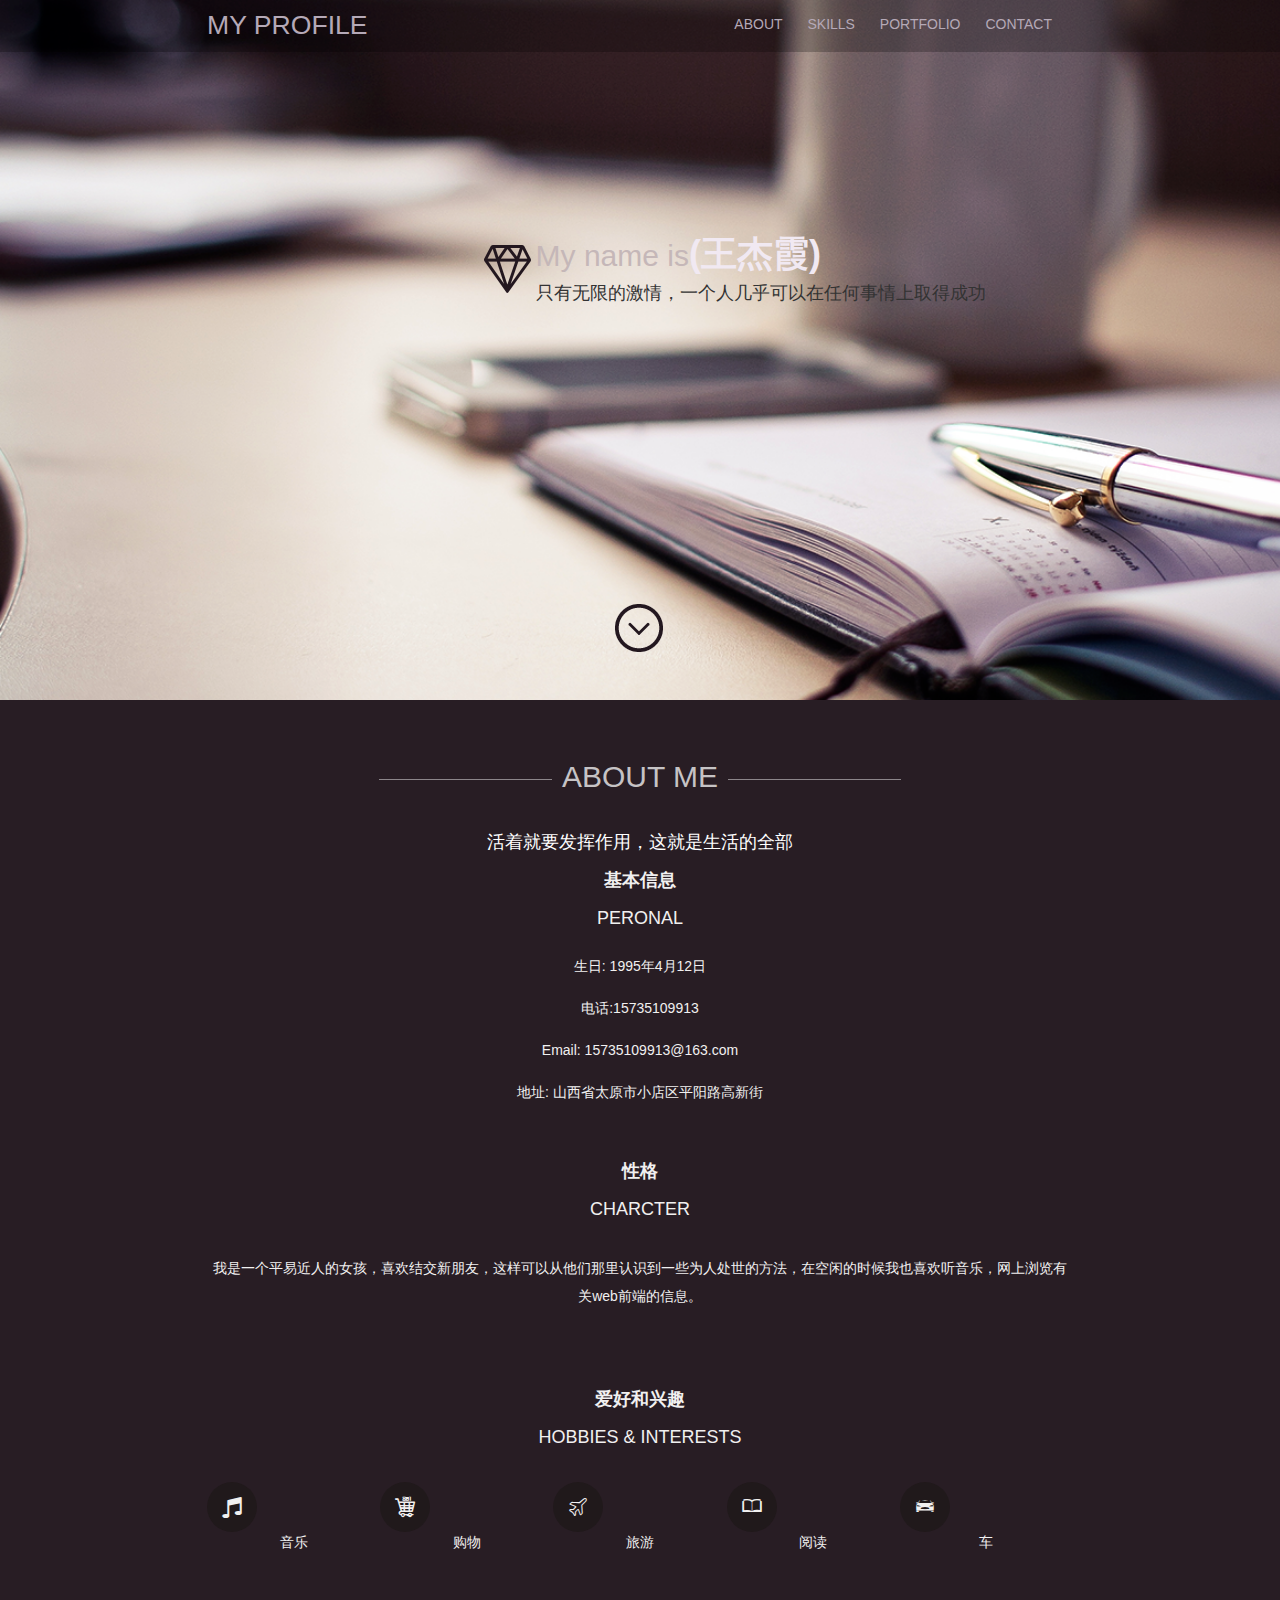
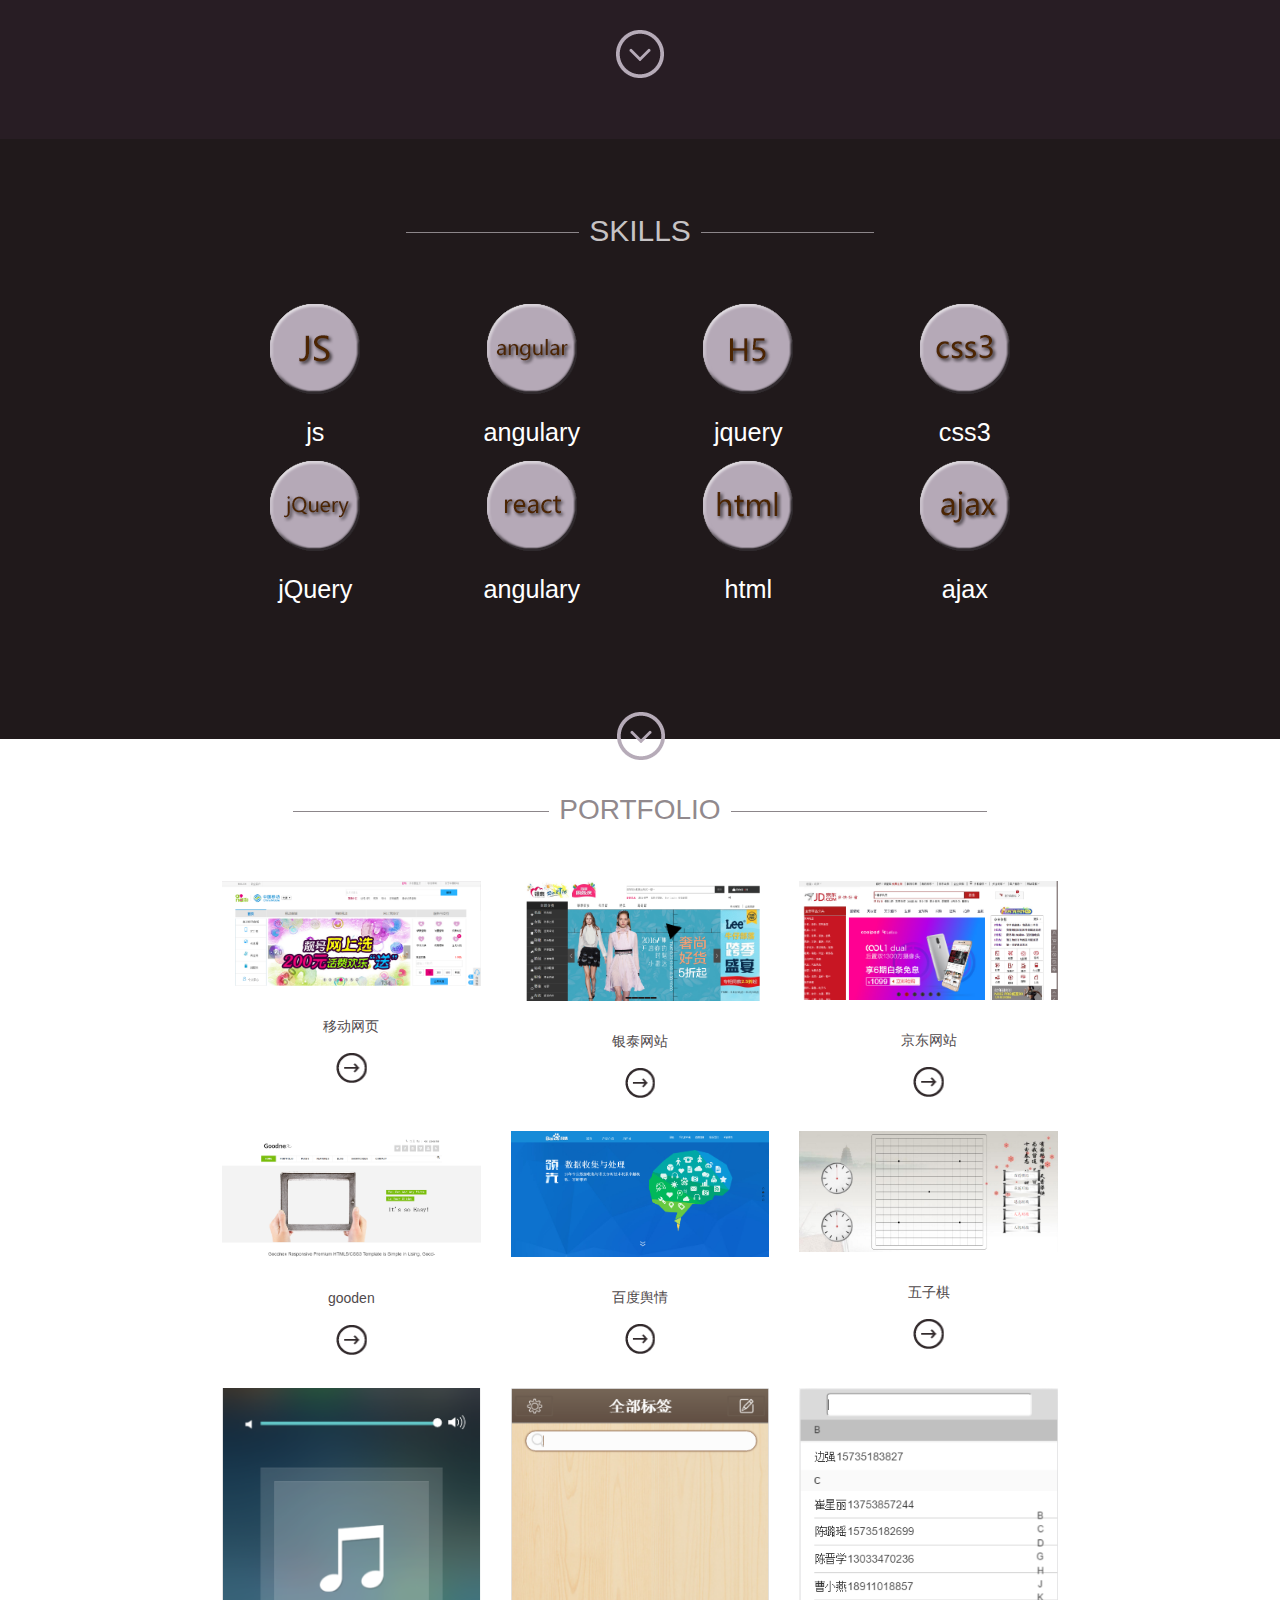
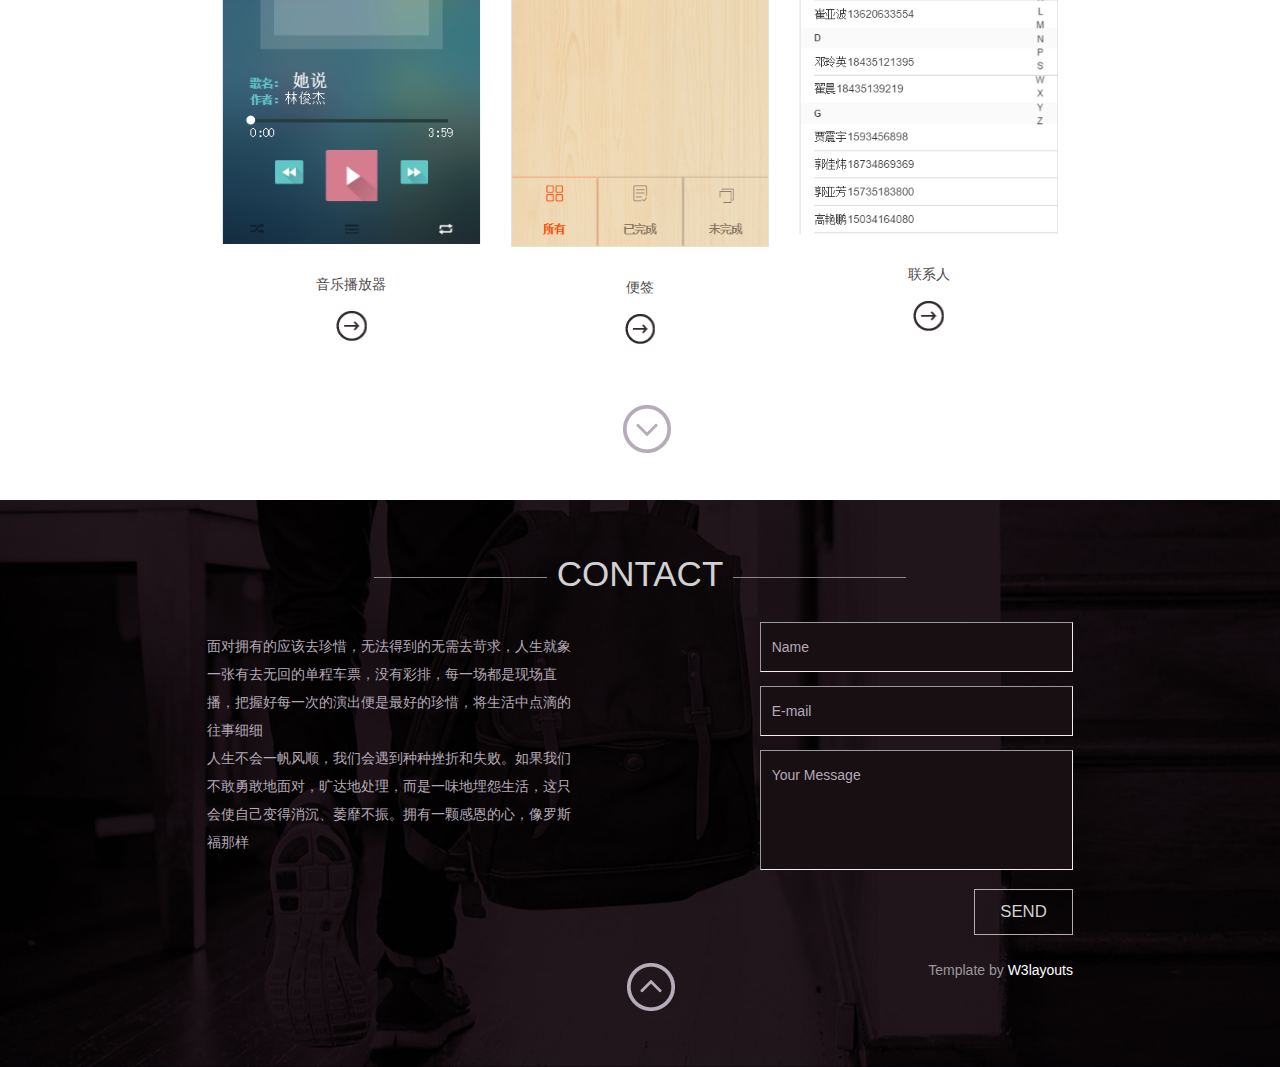
<file: index.html>
<!DOCTYPE html>
<html>
<head>
	<meta charset="utf-8">
	<title>个人简介</title>
	<link rel="Shortcut Icon" href="images/2.ico">
	<script src="./js/jquery.min.js"> </script>
	<!--<script src="./js/jquery.min1.js"> </script>-->
	<!--<script src="./js/jquery.slider.js"> </script>-->
	<link href="./css/bootstrap.css" rel='stylesheet' type='text/css' />
	<link href="./css/style.css" rel="stylesheet" type="text/css" media="all" />
	<!--<link rel="stylesheet" href="css/css.css" />-->
	<meta name="viewport" content="width=device-width, initial-scale=1">
		<script type="text/javascript" src="./js/move-top.js"></script>
		<script type="text/javascript" src="./js/easing.js"></script>
		<script type="text/javascript">
			jQuery(document).ready(function($) {
				$(".scroll").click(function(event){		
					event.preventDefault();
					$('html,body').animate({scrollTop:$(this.hash).offset().top},1000);
				});
			});
		</script>
</head>
<body>
	
<!------headerbg--------->
 <div id="top-top" class="headerbg">
	 <!------header--------->
	   <div class="header">
		 <!------container--------->
			  <div class="container">
				   <div class="logo">
						<a href="#">MY PROFILE</a>
				   </div>
				  <div class="nav">
					 <ul>
						 <li><a class="scroll" href="#about">ABOUT</a></li>
						 <li><a class="scroll" href="#skills">SKILLS</a></li>
						 <li><a class="scroll" href="#port">PORTFOLIO</a></li>
						 <li><a class="scroll" href="#contact">CONTACT</a></li>
					 </ul>
				 </div>
					<div class="clear"></div>
			  </div>
	   </div>
	 <!------Banner--------->
	   <div class="banner">
	      <div class="container">
		     <div class="banner-info">
			      <div class="bannerlogo">
					  <img src="./images/diamond.png">
			      </div>
			      <div class="bannerhead">
				      <h2>My name is<span>(王杰霞)</span></h2>
				      <!--<h3>WEB Programmer</h3>-->
				      <h4>只有无限的激情，一个人几乎可以在任何事情上取得成功</h4>
				      <!--<p>A man can succeed at almost anything for which he has unkimited enthusuasm</p>-->
					  <a class="downarrow scroll" href="#about"><span> </span></a>
			      </div>
			 </div>
			 <div class="clear"></div>
		  </div>
	  </div>
 </div>
 <!------content--------->
 <div class="content">
	 <!------about--------->
	   <div id="about" class="about">
		 <div class="container">
			   <div class="header-section text-center">
				  <h2><span> </span>ABOUT ME<span> </span></h2>
				  </div>
				 <span>
				 	<h4>活着就要发挥作用，这就是生活的全部</h4>
				 	<!--<p>To live is to function. That is all there is living</p>-->
				 </span>
					 
			  <div class="years">	 
				<h4>
					<b>基本信息</b>
				</h4>
				 <span>
				 	<h4> PERONAL</h4>
				 </span>
				 <p>
				 	<i>生日: 1995年4月12日</i>
				 </p>
				 <p>
				 	<i>电话:15735109913</i>
				 </p>
				 <p>
				 	<i>Email: 15735109913@163.com</i>
				 </p>
				 <p>
				 	<i>地址: 山西省太原市小店区平阳路高新街</i>
				 </p>
			  </div> 
				
			  <div class="years">	 		
				 <h4><b>性格</b></h4>
				 <span><h4>CHARCTER</h4></span>
				 <p>
				 	<h5>我是一个平易近人的女孩，喜欢结交新朋友，这样可以从他们那里认识到一些为人处世的方法，在空闲的时候我也喜欢听音乐，网上浏览有关web前端的信息。</h5>
				 	<!--<i>I am an easygoing girl.I enjoy music whenever I have some down time.I enjoy making new friends,
				 		I like meeting new people and learing new take on life from them</i>-->
				 </p>
			  </div> 
					
			   <div class="years">	 	
				 <h4><b>爱好和兴趣</b></h4>
				 <span><h4>HOBBIES & INTERESTS</h4></span>
				 <div class="labs">
					 <p>
					 	<h5></h5>
					 	<div class="tubiao">
					 		<div class="font">&#xe600;</div>
					 		<span>音乐</span>
					 	</div>
					 	<div class="tubiao">
					 		<div class="font">&#xe64e;</div>
					 		<span>购物</span>
					 	</div>
					 	<div class="tubiao">
					 		<div class="font">&#xe60f;</div>
					 		<span>旅游</span>
					 	</div>
					 	<div class="tubiao">
					 		<div class="font">&#xe617;</div>
					 		<span>阅读</span>
					 	</div>
					 	<div class="tubiao">
					 		<div class="font">&#xe605;</div>
					 		<span>车</span>
					 	</div>
					 </p>
			     </div>
			  </div>
				 <a class="arrow scroll" href="#skills"><span> </span></a>
		  </div>
	  </div>
	 
	<!------skills--------->
	  <div id="skills" class="skills">
	  <div class="container">
	     <div class="skills-grids">
			  <div class="skill-section text-center">
				  <h2><span> </span>SKILLS<span> </span></h2>
			  </div>
					  <div class="services_grids">
						  <div id="canvas">
								<div class="skill-grids text-center">
										<div class="col-md-3">	
											<div class="skill-grid">
												<img src="images/js.png"/>									
												 <h3>js</h3>	
											 </div>								  
										</div>
										<div class="col-md-3">	
											<div class="skill-grid">								
												<img src="images/angular.png"/>
												 <h3>angulary</h3>	
											 </div>								  
										</div>
										<div class="col-md-3">	
											<div class="skill-grid">								
												<img src="images/H5.png"/>
												 <h3>jquery</h3>	
											 </div>								  
										</div>
										<div class="col-md-3">	
											<div class="skill-grid">									
												<img src="images/css3.png"/>
												 <h3>css3</h3>	
											 </div>								  
										</div>
										
										<!--<div class="clearfix"> </div>-->
								  </div>
								  <div class="skill-grids text-center">
										<div class="col-md-3">	
											<div class="skill-grid">
												<img src="images/jQuery.png"/>									
												 <h3>jQuery</h3>	
											 </div>								  
										</div>
										<div class="col-md-3">	
											<div class="skill-grid">								
												<img src="images/react.png"/>
												 <h3>angulary</h3>	
											 </div>								  
										</div>
										<div class="col-md-3">	
											<div class="skill-grid">								
												<img src="images/html.png"/>
												 <h3>html</h3>	
											 </div>								  
										</div>
										<div class="col-md-3">	
											<div class="skill-grid">									
												<img src="images/ajax.png"/>
												 <h3>ajax</h3>	
											 </div>								  
										</div>
										
										<div class="clearfix"> </div>
								  </div>
						   </div>
					  </div>
					<!---->
					 <script type="text/javascript" src="./js/circles.js"></script>
								 <!--<script>
									var colors = [
											['#181115', '#30222A'], ['#181115', '#30222A'], ['#181115', '#30222A'], ['#181115', '#30222A']
										];
									for (var i = 1; i <= 5; i++) {
										var child = document.getElementById('circles-' + i),
											percentage = 50 + (i * 10);
											
										Circles.create({
											id:         childs.id,
											percentage: percentage,
											radius:     80,
											width:      15,
											number:   	percentage / 10,
											text:       '%',
											colors:     colors[i - 1]
										});
									}
							
					</script>-->
			 </div>
		 </div>
		   <a class="down scroll" href="#port"><span> </span></a>
	  </div>
	  </div>
		 <!------Portfolio--------->
		 <div id="port" class="Portfolio ">
			  <div class="Portfolio-section text-center">
			      <h2><span> </span>PORTFOLIO<span> </span></h2>
			  </div>
			  <div class="container section">
				  <div class="portfolio-grids slide">
					  <div class="portfolio-grid col-md-4">
						 <a href="https://wjxjaciecyb.github.io/yidong/index.html"><img src="./images/1.png"></a>
						  <p>移动网页</p>
						  <a class="rightarrow" href="#"><span> </span></a>
					  </div>
					  <div class="portfolio-grid col-md-4">
						  <a href="https://wjxjaciecyb.github.io/yintai/index.html"><img src="./images/2.png"></a>
						  <p>银泰网站</p>
						  <a class="rightarrow" href="#"><span> </span></a>
					  </div>
					  <div class="portfolio-grid col-md-4">
						  <a href="https://wjxjaciecyb.github.io/jingdong/index.html"><img src="./images/3.png"></a>
						  <p>京东网站</p>
						  <a class="rightarrow" href="#"><span> </span></a>
					  </div>
					  <div class="clear"> </div>
				  </div>
				  <div class="portfolio-grids slide">
					  <div class="portfolio-grid col-md-4">
						 <a href="https://wjxjaciecyb.github.io/gooden/index.html"><img src="./images/5.png"></a>
						  <p>gooden</p>
						  <a class="rightarrow" href="#"><span> </span></a>
					  </div>
					  <div class="portfolio-grid col-md-4">
						  <a href="https://wjxjaciecyb.github.io/fullpage/index.html"><img src="./images/6.png"></a>
						  <p>百度舆情</p>
						  <a class="rightarrow" href="#"><span> </span></a>
					  </div>
					  <div class="portfolio-grid col-md-4">
						  <a href="https://wjxjaciecyb.github.io/five/index.html"><img src="./images/7.png"></a>
						  <p>五子棋</p>
						  <a class="rightarrow" href="#"><span> </span></a>
					  </div>
					  <div class="clear"> </div>
				  </div>
				  <div class="portfolio-grids slide">
					  <div class="portfolio-grid col-md-4">
						 <a href="https://wjxjaciecyb.github.io/tishi/index.html"><img src="./images/4.png"></a>
						  <p>音乐播放器</p>
						  <a class="rightarrow" href="#"><span> </span></a>
					  </div>
					  <div class="portfolio-grid col-md-4">
						 <a href="https://wjxjaciecyb.github.io/todo/index.html"><img src="./images/9.png"></a>
						  	<p>便签</p>
						  <a class="rightarrow" href="#"><span> </span></a>
					  </div>
					   <div class="portfolio-grid col-md-4">
						 <a href="https://telephone007.duapp.com"><img src="./images/8.png"></a>
						  <p>联系人</p>
						  <a class="rightarrow" href="#"><span> </span></a>
					  </div>
					  <div class="clear"> </div>
				  </div>
				  <a class="portdown scroll" href="#contact"><span> </span></a>
				  
			  </div>
		 </div>
  </div>
  
  <!------footer----------->
  <div  id="contact" class="footer">
      <div class="container">
	  
		   <div class="contact-section text-center">
			  <h2><span> </span>CONTACT<span> </span></h2>
		  </div>
		 <div class="row">
		 
			 <div class="col-md-6">
				  <div class="footer-left">
					   <p>面对拥有的应该去珍惜，无法得到的无需去苛求，人生就象一张有去无回的单程车票，没有彩排，每一场都是现场直播，把握好每一次的演出便是最好的珍惜，将生活中点滴的往事细细<br/>
					   	人生不会一帆风顺，我们会遇到种种挫折和失败。如果我们不敢勇敢地面对，旷达地处理，而是一味地埋怨生活，这只会使自己变得消沉、萎靡不振。拥有一颗感恩的心，像罗斯福那样
					   </p>
				  </div>
			 </div>
			  
			  <div class="col-md-6">
				  <div class="footer-right">
				 <div class="form">
				 <form>
					 <input type="text" class="text" value="Name" onfocus="this.value = '';" onblur="if (this.value == '') {this.value = 'Name';}">
					 <input type="text" class="text" value="E-mail" onfocus="this.value = '';" onblur="if (this.value == '') {this.value = 'E-mail';}">
					 <textarea rows="2" cols="70" onfocus="if(this.value == 'Your Message') this.value='';" onblur="if(this.value == '') this.value='Your Message';" >Your Message</textarea>
					 <div class="clear"> </div>
					 <input type="submit" value="SEND"> 
				 </form>
				 </div>
				  </div>
				  <div class="clear"></div>
				  <p class="copy-right">Template by <a href="#">W3layouts</a></p>
			  </div>
		 </div>
	 </div>
	 <a class="up scroll" href="#top-top"><span> </span></a>
	  
 </div>
 
 </body>
 </html>
</file>
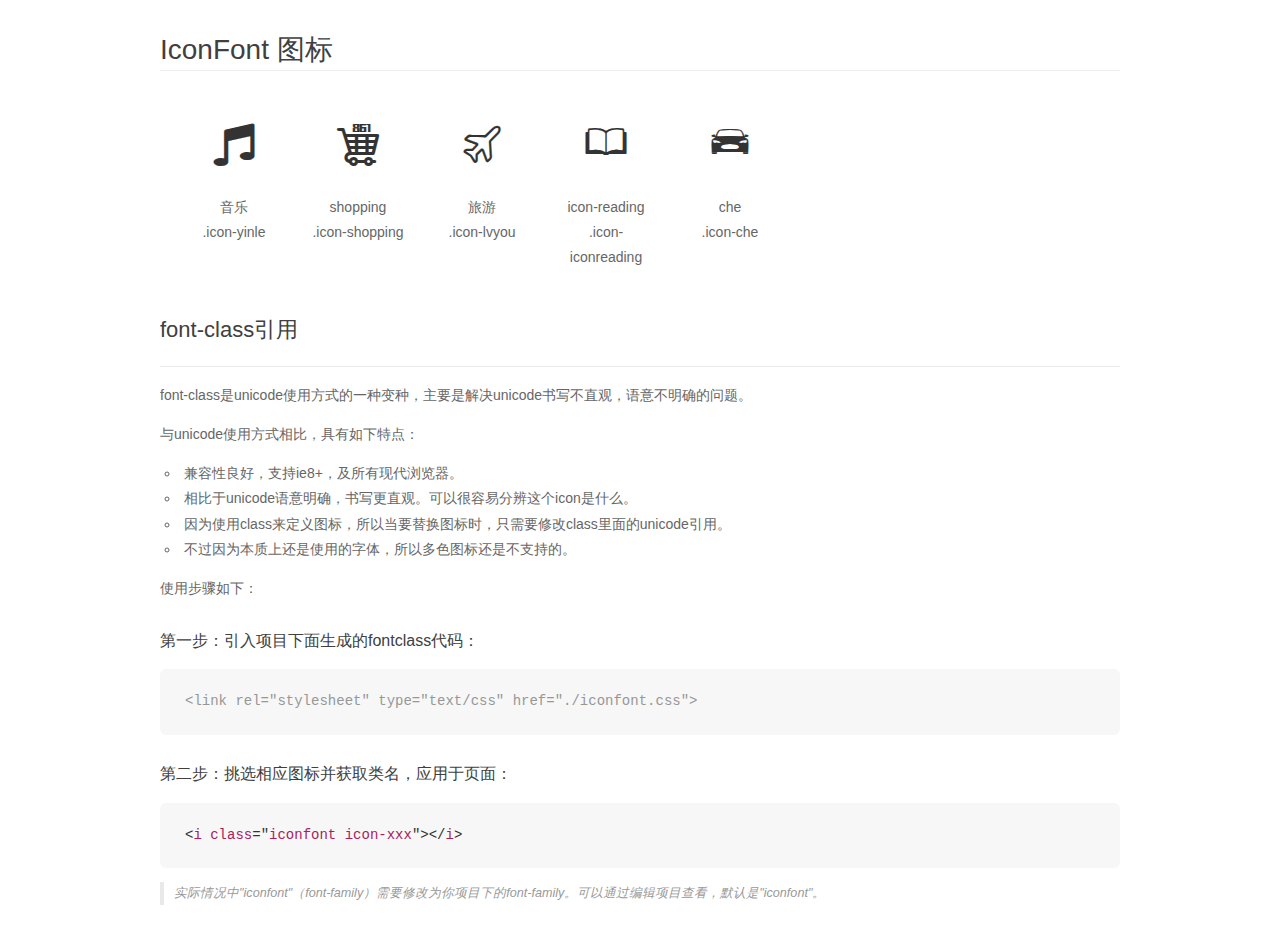
<file: css/demo_fontclass.html>
<!DOCTYPE html>
<html>
<head>
    <meta charset="utf-8"/>
    <title>IconFont</title>
    <link rel="stylesheet" href="demo.css">
    <link rel="stylesheet" href="iconfont.css">
</head>
<body>
    <div class="main markdown">
        <h1>IconFont 图标</h1>
        <ul class="icon_lists clear">
            
                <li>
                <i class="icon iconfont icon-yinle"></i>
                    <div class="name">音乐</div>
                    <div class="fontclass">.icon-yinle</div>
                </li>
            
                <li>
                <i class="icon iconfont icon-shopping"></i>
                    <div class="name">shopping</div>
                    <div class="fontclass">.icon-shopping</div>
                </li>
            
                <li>
                <i class="icon iconfont icon-lvyou"></i>
                    <div class="name">旅游</div>
                    <div class="fontclass">.icon-lvyou</div>
                </li>
            
                <li>
                <i class="icon iconfont icon-iconreading"></i>
                    <div class="name">icon-reading</div>
                    <div class="fontclass">.icon-iconreading</div>
                </li>
            
                <li>
                <i class="icon iconfont icon-che"></i>
                    <div class="name">che</div>
                    <div class="fontclass">.icon-che</div>
                </li>
            
        </ul>

        <h2 id="font-class-">font-class引用</h2>
        <hr>

        <p>font-class是unicode使用方式的一种变种，主要是解决unicode书写不直观，语意不明确的问题。</p>
        <p>与unicode使用方式相比，具有如下特点：</p>
        <ul>
        <li>兼容性良好，支持ie8+，及所有现代浏览器。</li>
        <li>相比于unicode语意明确，书写更直观。可以很容易分辨这个icon是什么。</li>
        <li>因为使用class来定义图标，所以当要替换图标时，只需要修改class里面的unicode引用。</li>
        <li>不过因为本质上还是使用的字体，所以多色图标还是不支持的。</li>
        </ul>
        <p>使用步骤如下：</p>
        <h3 id="-fontclass-">第一步：引入项目下面生成的fontclass代码：</h3>


        <pre><code class="lang-js hljs javascript"><span class="hljs-comment">&lt;link rel="stylesheet" type="text/css" href="./iconfont.css"&gt;</span></code></pre>
        <h3 id="-">第二步：挑选相应图标并获取类名，应用于页面：</h3>
        <pre><code class="lang-css hljs">&lt;<span class="hljs-selector-tag">i</span> <span class="hljs-selector-tag">class</span>="<span class="hljs-selector-tag">iconfont</span> <span class="hljs-selector-tag">icon-xxx</span>"&gt;&lt;/<span class="hljs-selector-tag">i</span>&gt;</code></pre>
        <blockquote>
        <p>实际情况中"iconfont"（font-family）需要修改为你项目下的font-family。可以通过编辑项目查看，默认是"iconfont"。</p>
        </blockquote>
    </div>
</body>
</html>
</file>
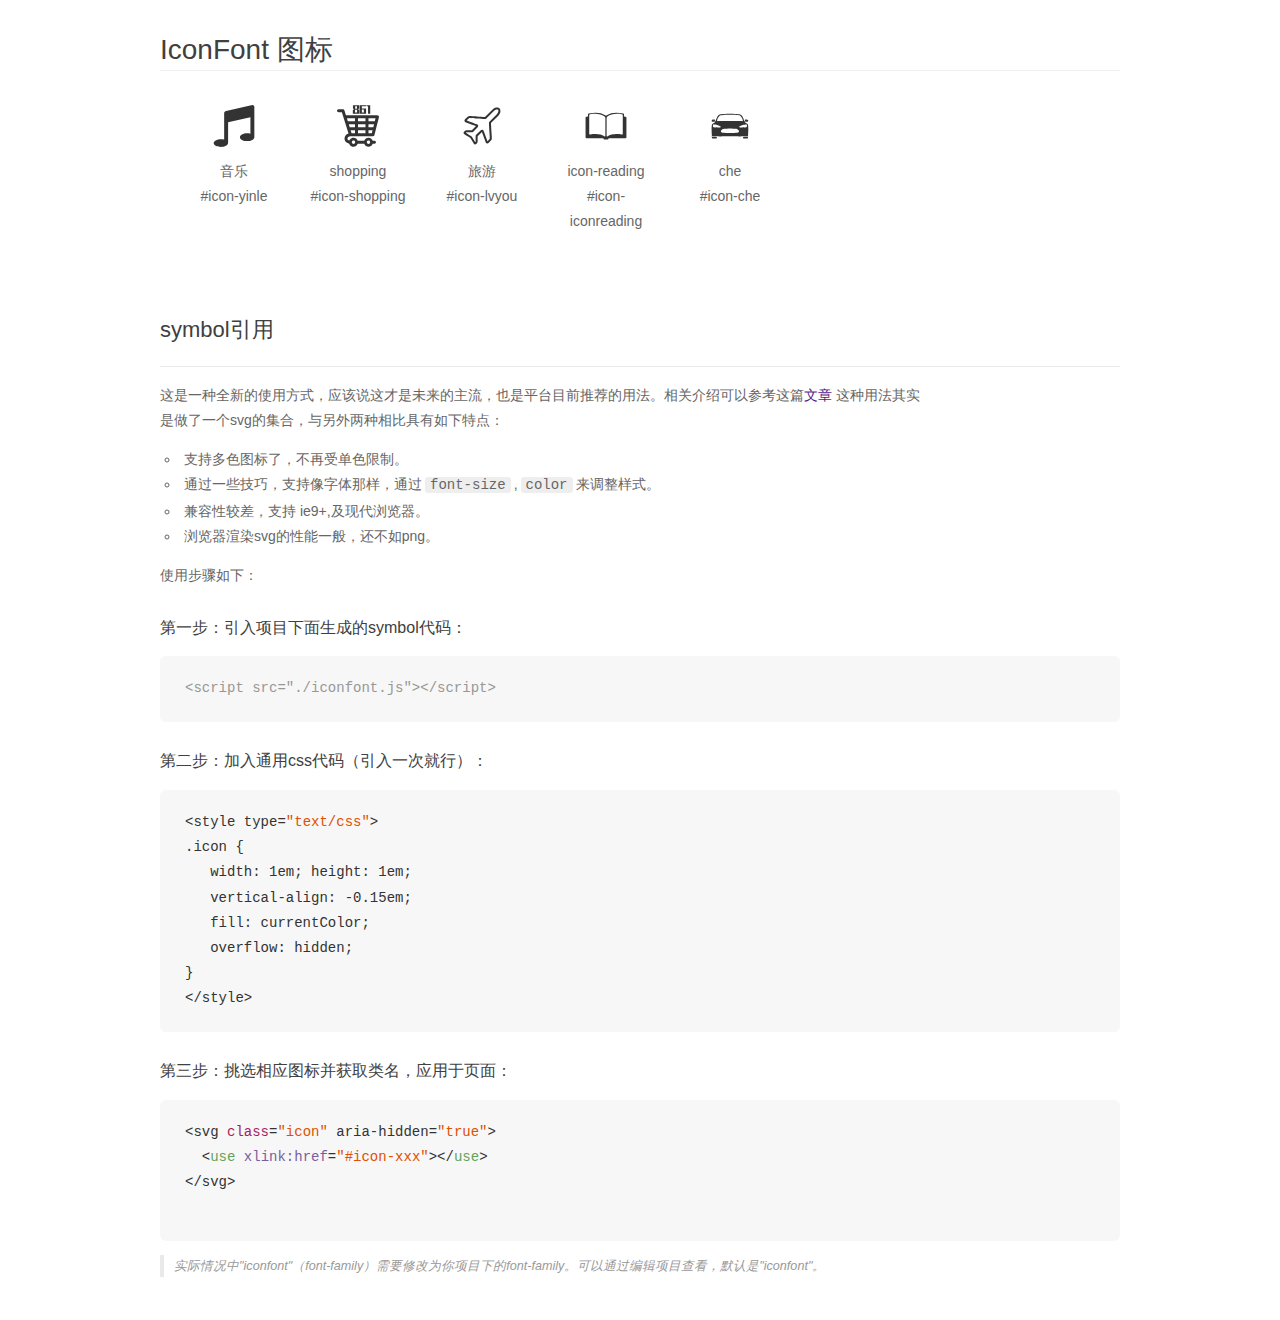
<file: css/demo_symbol.html>
<!DOCTYPE html>
<html>
<head>
    <meta charset="utf-8"/>
    <title>IconFont</title>
    <link rel="stylesheet" href="demo.css">
    <script src="iconfont.js"></script>

    <style type="text/css">
        .icon {
          /* 通过设置 font-size 来改变图标大小 */
          width: 1em; height: 1em;
          /* 图标和文字相邻时，垂直对齐 */
          vertical-align: -0.15em;
          /* 通过设置 color 来改变 SVG 的颜色/fill */
          fill: currentColor;
          /* path 和 stroke 溢出 viewBox 部分在 IE 下会显示
             normalize.css 中也包含这行 */
          overflow: hidden;
        }

    </style>
</head>
<body>
    <div class="main markdown">
        <h1>IconFont 图标</h1>
        <ul class="icon_lists clear">
            
                <li>
                    <svg class="icon" aria-hidden="true">
                        <use xlink:href="#icon-yinle"></use>
                    </svg>
                    <div class="name">音乐</div>
                    <div class="fontclass">#icon-yinle</div>
                </li>
            
                <li>
                    <svg class="icon" aria-hidden="true">
                        <use xlink:href="#icon-shopping"></use>
                    </svg>
                    <div class="name">shopping</div>
                    <div class="fontclass">#icon-shopping</div>
                </li>
            
                <li>
                    <svg class="icon" aria-hidden="true">
                        <use xlink:href="#icon-lvyou"></use>
                    </svg>
                    <div class="name">旅游</div>
                    <div class="fontclass">#icon-lvyou</div>
                </li>
            
                <li>
                    <svg class="icon" aria-hidden="true">
                        <use xlink:href="#icon-iconreading"></use>
                    </svg>
                    <div class="name">icon-reading</div>
                    <div class="fontclass">#icon-iconreading</div>
                </li>
            
                <li>
                    <svg class="icon" aria-hidden="true">
                        <use xlink:href="#icon-che"></use>
                    </svg>
                    <div class="name">che</div>
                    <div class="fontclass">#icon-che</div>
                </li>
            
        </ul>


        <h2 id="symbol-">symbol引用</h2>
        <hr>

        <p>这是一种全新的使用方式，应该说这才是未来的主流，也是平台目前推荐的用法。相关介绍可以参考这篇<a href="">文章</a>
        这种用法其实是做了一个svg的集合，与另外两种相比具有如下特点：</p>
        <ul>
          <li>支持多色图标了，不再受单色限制。</li>
          <li>通过一些技巧，支持像字体那样，通过<code>font-size</code>,<code>color</code>来调整样式。</li>
          <li>兼容性较差，支持 ie9+,及现代浏览器。</li>
          <li>浏览器渲染svg的性能一般，还不如png。</li>
        </ul>
        <p>使用步骤如下：</p>
        <h3 id="-symbol-">第一步：引入项目下面生成的symbol代码：</h3>
        <pre><code class="lang-js hljs javascript"><span class="hljs-comment">&lt;script src="./iconfont.js"&gt;&lt;/script&gt;</span></code></pre>
        <h3 id="-css-">第二步：加入通用css代码（引入一次就行）：</h3>
        <pre><code class="lang-js hljs javascript">&lt;style type=<span class="hljs-string">"text/css"</span>&gt;
.icon {
   width: <span class="hljs-number">1</span>em; height: <span class="hljs-number">1</span>em;
   vertical-align: <span class="hljs-number">-0.15</span>em;
   fill: currentColor;
   overflow: hidden;
}
&lt;<span class="hljs-regexp">/style&gt;</span></code></pre>
        <h3 id="-">第三步：挑选相应图标并获取类名，应用于页面：</h3>
        <pre><code class="lang-js hljs javascript">&lt;svg <span class="hljs-class"><span class="hljs-keyword">class</span></span>=<span class="hljs-string">"icon"</span> aria-hidden=<span class="hljs-string">"true"</span>&gt;<span class="xml"><span class="hljs-tag">
  &lt;<span class="hljs-name">use</span> <span class="hljs-attr">xlink:href</span>=<span class="hljs-string">"#icon-xxx"</span>&gt;</span><span class="hljs-tag">&lt;/<span class="hljs-name">use</span>&gt;</span>
</span>&lt;<span class="hljs-regexp">/svg&gt;
        </span></code></pre>
        <blockquote>
        <p>实际情况中"iconfont"（font-family）需要修改为你项目下的font-family。可以通过编辑项目查看，默认是"iconfont"。</p>
        </blockquote>
    </div>
</body>
</html>
</file>
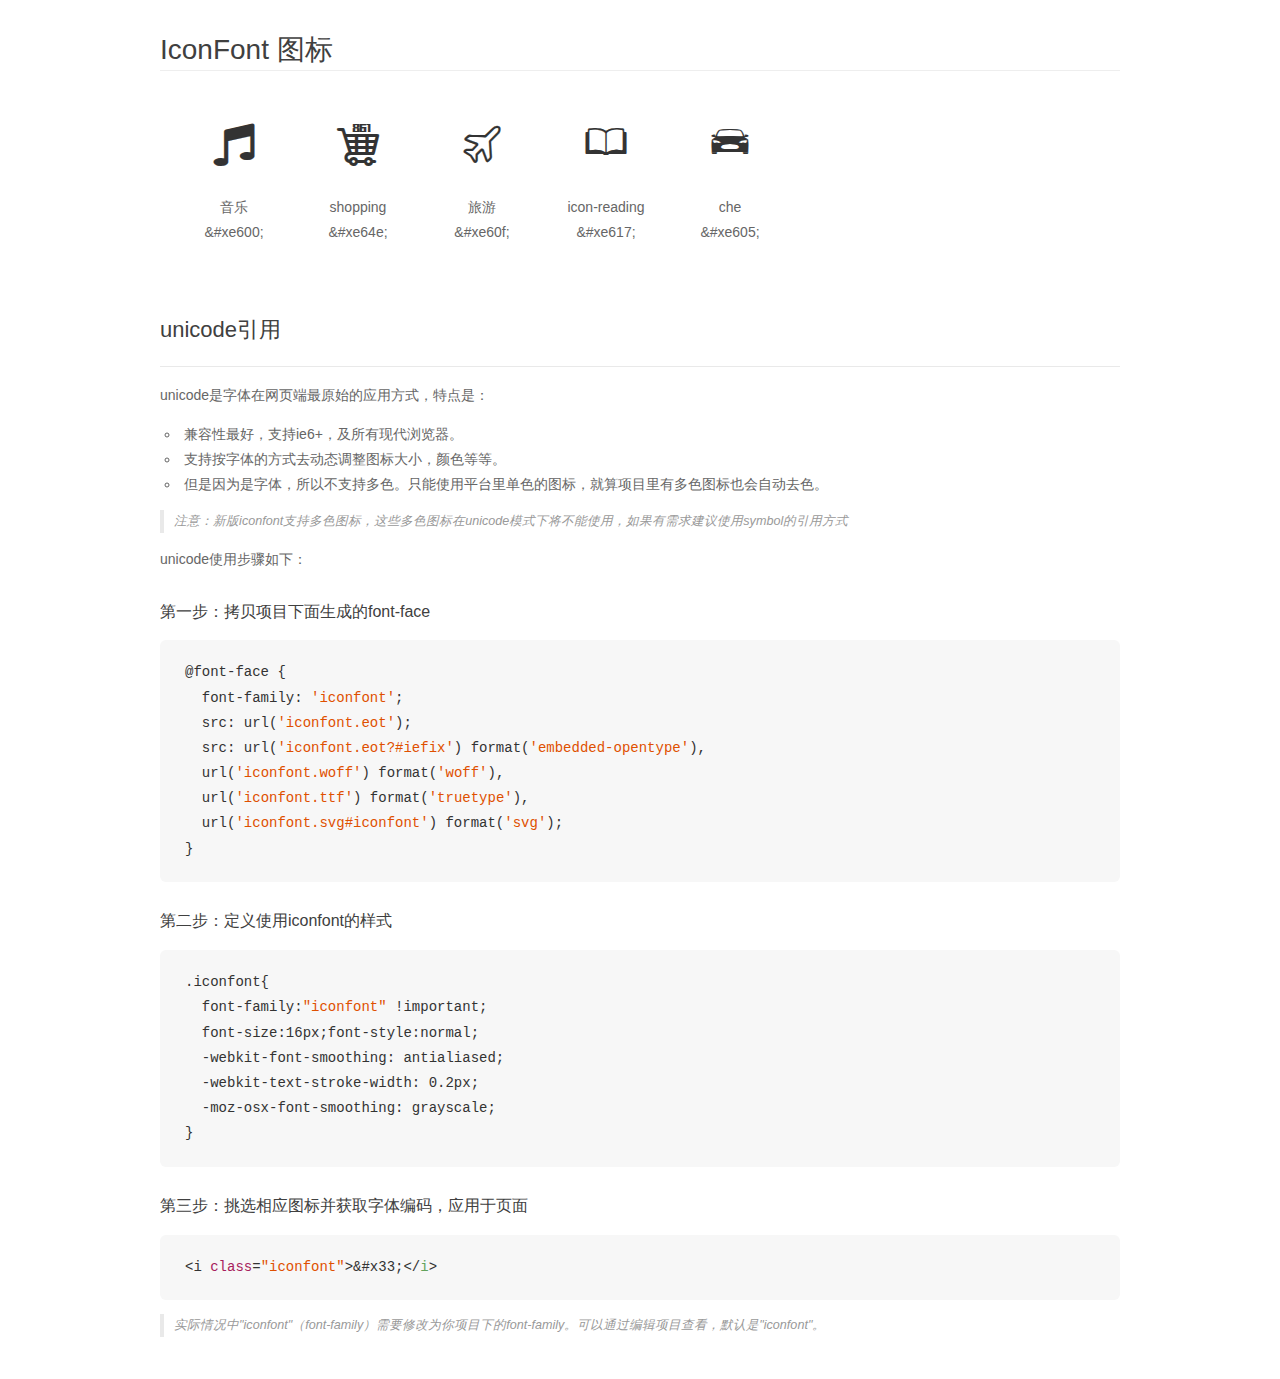
<file: css/demo_unicode.html>
<!DOCTYPE html>
<html>
<head>
    <meta charset="utf-8"/>
    <title>IconFont</title>
    <link rel="stylesheet" href="demo.css">

    <style type="text/css">

        @font-face {font-family: "iconfont";
          src: url('iconfont.eot'); /* IE9*/
          src: url('iconfont.eot#iefix') format('embedded-opentype'), /* IE6-IE8 */
          url('iconfont.woff') format('woff'), /* chrome, firefox */
          url('iconfont.ttf') format('truetype'), /* chrome, firefox, opera, Safari, Android, iOS 4.2+*/
          url('iconfont.svg#iconfont') format('svg'); /* iOS 4.1- */
        }

        .iconfont {
          font-family:"iconfont" !important;
          font-size:16px;
          font-style:normal;
          -webkit-font-smoothing: antialiased;
          -webkit-text-stroke-width: 0.2px;
          -moz-osx-font-smoothing: grayscale;
        }

    </style>
</head>
<body>
    <div class="main markdown">
        <h1>IconFont 图标</h1>
        <ul class="icon_lists clear">
            
                <li>
                <i class="icon iconfont">&#xe600;</i>
                    <div class="name">音乐</div>
                    <div class="code">&amp;#xe600;</div>
                </li>
            
                <li>
                <i class="icon iconfont">&#xe64e;</i>
                    <div class="name">shopping</div>
                    <div class="code">&amp;#xe64e;</div>
                </li>
            
                <li>
                <i class="icon iconfont">&#xe60f;</i>
                    <div class="name">旅游</div>
                    <div class="code">&amp;#xe60f;</div>
                </li>
            
                <li>
                <i class="icon iconfont">&#xe617;</i>
                    <div class="name">icon-reading</div>
                    <div class="code">&amp;#xe617;</div>
                </li>
            
                <li>
                <i class="icon iconfont">&#xe605;</i>
                    <div class="name">che</div>
                    <div class="code">&amp;#xe605;</div>
                </li>
            
        </ul>
        <h2 id="unicode-">unicode引用</h2>
        <hr>

        <p>unicode是字体在网页端最原始的应用方式，特点是：</p>
        <ul>
        <li>兼容性最好，支持ie6+，及所有现代浏览器。</li>
        <li>支持按字体的方式去动态调整图标大小，颜色等等。</li>
        <li>但是因为是字体，所以不支持多色。只能使用平台里单色的图标，就算项目里有多色图标也会自动去色。</li>
        </ul>
        <blockquote>
        <p>注意：新版iconfont支持多色图标，这些多色图标在unicode模式下将不能使用，如果有需求建议使用symbol的引用方式</p>
        </blockquote>
        <p>unicode使用步骤如下：</p>
        <h3 id="-font-face">第一步：拷贝项目下面生成的font-face</h3>
        <pre><code class="lang-js hljs javascript">@font-face {
  font-family: <span class="hljs-string">'iconfont'</span>;
  src: url(<span class="hljs-string">'iconfont.eot'</span>);
  src: url(<span class="hljs-string">'iconfont.eot?#iefix'</span>) format(<span class="hljs-string">'embedded-opentype'</span>),
  url(<span class="hljs-string">'iconfont.woff'</span>) format(<span class="hljs-string">'woff'</span>),
  url(<span class="hljs-string">'iconfont.ttf'</span>) format(<span class="hljs-string">'truetype'</span>),
  url(<span class="hljs-string">'iconfont.svg#iconfont'</span>) format(<span class="hljs-string">'svg'</span>);
}
</code></pre>
        <h3 id="-iconfont-">第二步：定义使用iconfont的样式</h3>
        <pre><code class="lang-js hljs javascript">.iconfont{
  font-family:<span class="hljs-string">"iconfont"</span> !important;
  font-size:<span class="hljs-number">16</span>px;font-style:normal;
  -webkit-font-smoothing: antialiased;
  -webkit-text-stroke-width: <span class="hljs-number">0.2</span>px;
  -moz-osx-font-smoothing: grayscale;
}
</code></pre>
        <h3 id="-">第三步：挑选相应图标并获取字体编码，应用于页面</h3>
        <pre><code class="lang-js hljs javascript">&lt;i <span class="hljs-class"><span class="hljs-keyword">class</span></span>=<span class="hljs-string">"iconfont"</span>&gt;&amp;#x33;<span class="xml"><span class="hljs-tag">&lt;/<span class="hljs-name">i</span>&gt;</span></span></code></pre>

        <blockquote>
        <p>实际情况中"iconfont"（font-family）需要修改为你项目下的font-family。可以通过编辑项目查看，默认是"iconfont"。</p>
        </blockquote>
    </div>


</body>
</html>
</file>
<file: css/style.css>
@font-face {
  font-family: 'iconfont';
  src: url('iconfont.eot');
  src: url('iconfont.eot?#iefix') format('embedded-opentype'),
  url('iconfont.woff') format('woff'),
  url('iconfont.ttf') format('truetype'),
  url('iconfont.svg#iconfont') format('svg');
}
img{
	border:0;
}
html,body{
	font-family: 'Lato', sans-serif;
}
.clear{
	clear:both;
}
body a{
	transition:0.5s all;
}
h5, .h5{
	line-height:2em;
}
/*headerbg*/
.headerbg{
	background: url(../images/bannerbg.png);
	min-height:700px;
	width:100%;
	background-size:cover;
}
/*header*/
.header{
	background:rgba(0, 0, 0, 0.24);
}
/*container*/
.container{
	width:70%;
}
.logo{
	float:left;
	margin:0.5em 0 0.5em 0em;
}
.logo a{
	color:#B5A9B7;
	font-size:1.9em;
}
.logo a:hover{
	color:#B5A9B7;
    text-decoration:none;
}
.nav{
	float:right;
}
.nav ul li{
	display:inline-block;
	margin:1em 1.5em 0 0;
}
.nav ul li a{
	color:#B5A9B7;
}
.nav ul li a:hover{
	color:gray;
	text-decoration:none;
}
.banner{
  	position: absolute;
	width: 86%;
}
.banner-info{
	width: 70%;
	float: right;
}
.bannerlogo{
	float: left;
	margin-top: 0.8em;
}
.bannerhead{
	float:right;
}
.bannerhead h2{
	color: #C5B7B8;
	margin:0;
	padding:0;
}
.bannerhead h2 span{
	color:#F1E9F2;
	font-weight:bolder;
	font-size:1.2em;
}
.bannerhead h3{
	color:#281D24;
	font-weight:bolder;
    font-size:2.5em;
}
.bannerhead p{
    color:#F1E9F2;
}
a.downarrow  span{
 	height:48px;
    width:48px;
    background:url(../images/down.png);
    display:inline-block;
}
a.downarrow{
  	display: block;
	position: absolute;
	top: 370px;
	left: 17%;
}
.bannerhead{
	position: relative;
	width: 90%;
}
.banner-info{
	position: relative;
	top: 182px;
	left: 11%;
}
.about{
	color:#fff;
	text-align:center;
	background:#281D24;
}
.header-section h2{
	color: #C6C3C5;
	font-weight: 300;
	margin-top: 2.5em;
	margin: 0;
	padding: 2em 0 1em 0;
}
.header-section span{
	background: #8C868A;
	height:1px;
	width:20%;
	display:inline-block;
	vertical-align:middle;
}
.header-section span:nth-child(1){
	margin-right:10px;
}
.header-section span:nth-child(2){
	margin-left:10px;
}
.about i{
	font-style: normal;
}
.about span p{
	color: gray;
	line-height: 2em;
	margin-bottom: 4em;
	width: 71%;
	margin: 0 auto;
}
.years{
	margin-bottom:4em;
	color:#F1F0F0;
}
.years p{
	padding-top:1em;
	line-height:2em;
	width: 45%;
	margin:0 auto;
}
.years p i{
	font-style:normal;
}
.labs p{
	width: 50%;
	margin: 0 auto;
}
.tubiao{
	width:20%;
	height:120px;
	float:left;
}
.font{
	font-family: "iconfont";
	font-size:20px;
	width:50px;
	height:50px;
	background: #20191B;
	border-radius:50%;
	line-height:50px;
	text-align: center;
	}
#tubiao span{
	margin-top:10px;
}
.years h4,.years span h4{
	margin-top:1em;
}
.arrow span{
	height:48px;
	width:48px;
	background:url(../images/bwn.png);
	display:inline-block;
}
a.arrow{
	margin:2em 0 4em 0;
	display:inline-block;
}
/*skills*/
.skills{
	min-height:600px;
	background:#20191B;
	position:relative;
}
.skill-section h2{
	color:#C6C3C5;
	font-weight:300;
	margin-top:2.5em;
}
.skill-section span{
	background: #8C868A;
	height:1px;
	width:20%;
	display:inline-block;
	vertical-align:middle;
}
.skill-section span:nth-child(1){
	margin-right:10px;
}
.skill-section span:nth-child(2){
	margin-left:10px;
}
.skill-grids{
	padding:3em 0;
}
.skill-grid h3{
	color:#FFF;
	font-size:1.8em;
}
.circle{
	color:#FFF;
}
#canvas{
	position:relative;
}
.down span{
	position: absolute;
	/*top:-50px;*/
	height:48px;
	width:48px;
	background:url(../images/bwn.png);
	display:inline-block;
}
a.down{
	padding:4em 0 0 2em;
	display:inline-block;
	position: absolute;
    left:46%;
}
/*------Skill-Section Ends---------*/
/*------Portfolio-Section STARTS---------*/
.Portfolio{
	min-height:600px;
	background:#ffffff;
	text-align:center;
}
.Portfolio-section h2{
	color:#91898D;
	font-size:2em;
	padding:2em 0 1em;
	margin: 0;
}
.Portfolio-section span{
	background:#8C868A;
	height:1px;
	width:20%;
	display:inline-block;
	vertical-align:middle;
}
.Portfolio-section span:nth-child(1){
	margin-right:10px;
}
.Portfolio-section span:nth-child(2){
	margin-left:10px;
}
.portfolio-grids{
	padding-top:2em;
}
.portfolio-grid{
	display:inline-block;
}
.portfolio-grid p{
	margin:3em 1em 0 1em;
	color:#504A4C;
	line-height:25px;
}
.portfolio-grid img{
	width:100%;
}
a.rightarrow  span{
	height:30px;
	width:30.5px;
	background:url(../images/rightarw.png);
	display:inline-block;
}
a.rightarrow{
	margin-top:1em;
	display:inline-block;
}
.portdown span{
	height:48px;
	width:48px;
	background:url(../images/bwn.png);
	display:inline-block;
	}
a.portdown{
	margin:4em 0 3em 1em;
	display:inline-block;
	}
/*------FOOTER STARTS---------*/
.footer{
	background: url(../images/footerbg.jpg);
	position: relative;
	min-height: 567px;
	background-size: cover;
	position:relative;
}
.contact-section h2{
	color:#D2D1D1;
	font-weight:300;
	font-size:2.5em;
	padding-top:1em;
}
.contact-section span{
	background: #8C868A;
	height:1px;
	width:20%;
	display:inline-block;
	vertical-align:middle;
}
.contact-section span:nth-child(1){
	margin-right:10px;
}
.contact-section span:nth-child(2){
	margin-left:10px;
}
.footer-left{
	margin-top:1em;
}
.social-icons{
}
.social-icons a img{
	margin-right:0.5em;
}
.social-icons a img:hover{
	opacity:0.8;
}
.footer-left p{
	color:#B5A9B7;
	width:80%;
	margin:2em 0 0 0em;
	line-height:2em;
}
.footer-right{
	text-align: right;
	margin-top: 1.3em;
}
.footer-right input[type="text"],.footer-right textarea{
	background:#170F12;
	color:#B5A9B7;
	padding: 1em 0.8em;
	width:75%;
	margin-bottom:1em;
	outline:none;
	border: solid 1.5px;
	border-color:#9A9A9A #EEEEEE #EEEEEE #9A9A9A;
}
.footer-right textarea {
	min-height:120px;
	resize:none;
}
.footer-right textarea{
	color:#B5A9B7;
}
.footer-right input[type="submit"]{
	text-align:center;
	float:right;
	color:#D2D1D1;
	font-size:1.2em;
	outline:none;
	padding:0.6em 1.5em;
	border:1px solid #B8ABAB;
	background:none;
	transition:0.5s all;
	-webkit-transition:0.5s all;
	-moz-transition:0.5s all;
	-ms-transition:0.5s all;
	-o-transition:0.5s all;
}
.footer-right input[type="submit"]:hover{
	border-color:#FFF;
	color:#FFF;
}
.up{
	position:absolute;
	bottom: 9%;
    left: 49%;
}
.up span{
	height:48px;
	width:48px;
	background:url(../images/up.png);
	margin-top:2em;
	display:inline-block;
}
/*---- copy-right -----*/
p.copy-right{
	margin-top:1em;
	color:#999;
	font-size:1em;
	padding:0.8em 0;
	text-align:right;
}
p.copy-right a{
	color:#FFF;
	text-decoration:none;
}
 /*----- top-top -----*/
@media (max-width:1280px){
 	.years p {
		width: 60%;
	}
	.portfolio-grid p {
		margin: 2em 0em 0 0em;
	}
	.footer-left p {
		width: 90%;
	}
}
@media (max-width:1024px){
	.container {
		width:80%;
	}
 	.years p {
		width: 80%;
	}
	.portfolio-grid p {
		margin: 2em 0em 0 0em;
	}
	.footer-left p {
		width: 90%;
	}
	.banner-info {
		width: 80%;
	}
	.footer-right input[type="text"], .footer-right textarea {
		width: 87%;
	}
	.headerbg {
		min-height: 591px;
	}
	.banner-info {
		top: 110px;
	}
	a.downarrow {
		top: 341px;
		left: 23%;
	}
	.years {
		margin-bottom: 2em;
	}
	.header-section h2 {
		padding: 1.2em 0 0.8em 0;
	}
}
@media (max-width:768px){
	.container {
		width:80%;
	}
 	.years p {
		width: 80%;
	}
	.portfolio-grid p {
		margin: 2em 0em 0 0em;
	}
	.footer-left p {
		width: 90%;
	}
	.banner-info {
		width: 80%;
	}
	.footer-right input[type="text"], .footer-right textarea {
		width: 100%;
	}
	.headerbg {
		min-height:500px;
	}
	.banner-info {
		top: 112px;
		width: 100%;
		left: 2%;
	}
	a.downarrow {
		top: 241px;
		left: 32%;
	}
	.years {
		margin-bottom: 2em;
	}
	.header-section h2 {
		padding: 1.2em 0 0.8em 0;
	}
	.bannerhead {
		width: 84%;
	}
	.banner {
		width: 100%;
	}
	.years h4, .years span h4 {
		margin: 0.5em 0 0 0;
	}
	.skill-grid {
		padding: 1.5em 0;
	}
	.skill-grids {
		padding: 1em 0;
	}
	a.down {
		padding: 0;
		position: absolute;
		left: 47%;
	}
	.skills {
		padding: 0 0 5em 0;
	}
	.skill-section h2 {
		margin-top: 1.5em;
	}
	a.arrow {
		margin: 1em 0 2em 0;
	}
	.portfolio-grids {
		padding-top: 1em;
	}
	.portfolio-grid {
		padding: 0 0 2em 0;
	}
	a.portdown {
		margin: 2em 0 2em 0em;
	}
	.contact-section h2 {
		padding-top: 0.5em;
	}
	.footer {
		padding: 0 0 10em;
	}
}
@media (max-width:640px){
	.container {
		width:80%;
	}
 	.years p {
		width: 100%;
	}
	.portfolio-grid p {
		margin: 2em 0em 0 0em;
	}
	.footer-left p {
		width: 90%;
	}
	.banner-info {
		width: 80%;
	}
	.footer-right input[type="text"], .footer-right textarea {
		width: 100%;
	}
	.headerbg {
		min-height:500px;
	}
	.banner-info {
		top: 112px;
		width: 100%;
		left: 2%;
	}
	a.downarrow {
		top: 241px;
		left: 32%;
	}
	.years {
		margin-bottom: 2em;
	}
	.header-section h2 {
		padding: 1.2em 0 0.8em 0;
	}
	.bannerhead {
		width: 84%;
	}
	.banner {
		width: 100%;
	}
	.years h4, .years span h4 {
		margin: 0.5em 0 0 0;
	}
	.skill-grid {
		padding: 1.5em 0;
	}
	.skill-grids {
		padding: 1em 0;
	}
	a.down {
		padding: 0;
		position: absolute;
		left: 47%;
	}
	.skills {
		padding: 0 0 5em 0;
	}
	.skill-section h2 {
		margin-top: 1.5em;
	}
	a.arrow {
		margin: 1em 0 2em 0;
	}
	.portfolio-grids {
		padding-top: 1em;
	}
	.portfolio-grid {
		padding: 0 0 2em 0;
	}
	a.portdown {
		margin: 2em 0 2em 0em;
	}
	.contact-section h2 {
		padding-top: 0.5em;
	}
	.footer {
		padding: 0 0 10em;
	}
	.about span p {
		margin-bottom: 2em;
	}
	.nav ul{
		margin:0;
		padding:0;
	}
	.nav ul li {
		margin: 1.2em 0.5em;
	}
	.logo {
		margin: 0.3em 0 0.5em 0em;
	}
	.bannerhead h3 {
		font-size: 2em;
		margin: 0.3em 0 0.3em;
	}
}
@media (max-width:480px){
	.container {
		width:90%;
	}
 	.years p {
		width: 100%;
		line-height: 1.6em;
		padding: 0.5em 0 0 0;
	}
	.portfolio-grid p {
		margin: 2em 0em 0 0em;
	}
	.footer-left p {
		width: 100%;
		margin: 0.8em 0 0 0;
	}
	.banner-info {
		width: 80%;
	}
	.footer-right input[type="text"], .footer-right textarea {
		width: 100%;
	}
	.headerbg {
		min-height: 457px;
	}
	.banner-info {
		top: 36px;
		width: 100%;
		left: 0%;
		text-align: center;
	}
	a.downarrow {
		top: 201px;
		left: 42%;
	}
	.years {
		margin-bottom: 2em;
	}
	.header-section h2 {
		padding: 0.8em 0 0.5em 0;
		line-height:1.5em;
	}
	.bannerhead {
		width: 100%;
	}
	.banner {
		width: 100%;
	}
	.years h4, .years span h4 {
		margin: 0.5em 0 0 0;
	}
	.skill-grid {
		padding: 1.5em 0;
	}
	.skill-grids {
		padding: 1em 0;
	}
	a.down {
		padding: 0;
		position: absolute;
		left: 45%;
	}
	.skills {
		padding: 0 0 5em 0;
	}
	.skill-section h2 {
		margin-top: 0.5em;
	}
	a.arrow {
		margin: 1em 0 2em 0;
	}
	.portfolio-grids {
		padding-top: 1em;
	}
	.portfolio-grid {
		padding: 0 0 2em 0;
	}
	a.portdown {
		margin: 1em 0 2em 0em;
	}
	.contact-section h2 {
		padding-top: 0.5em;
	}
	.footer {
		padding: 0 0 6em;
	}
	.about span p {
		margin-bottom: 2em;
		width: 100%;
		line-height: 1.6em;
	}
	.nav ul{
		margin:0;
		padding:0;
	}
	.nav ul li {
		margin: 0.8em 0.5em;
	}
	.logo {
		margin: 0.8em 0 0em 0em;
		float:none;
		text-align:center;
	}
	.bannerhead h3 {
		font-size: 1.6em;
		margin: 0.3em 0 0.3em;
	}
	.nav {
		float: none;
		text-align:center;
	}
	.bannerlogo {
		float: none;
		margin-top: 0em;
		text-align: center;
	}
	.skill-grid h3 {
		font-size: 1.5em;
	}
	.up {
		bottom: 1%;
		left: 47%;
	}
}
@media (max-width:320px){
	.container {
		width:90%;
	}
	.header div.container,.banner div.container{
		padding:0;
	}
 	.years p {
		width: 100%;
		line-height: 1.6em;
		padding: 0.5em 0 0 0;
	}
	.portfolio-grid p {
		margin: 1.2em 0em 0 0em;
		line-height: 1.5em;
	}
	.footer-left p {
		width: 100%;
		margin: 0.8em 0 0 0;
	}
	.banner-info {
		width: 80%;
	}
	.footer-right input[type="text"], .footer-right textarea {
		width: 100%;
		padding: 0.8em;
	}
	.headerbg {
		min-height: 409px;
	}
	.banner-info {
		top: 36px;
		width: 100%;
		left: 0%;
		text-align: center;
	}
	a.downarrow {
		top: 171px;
		left: 42%;
	}
	.years {
		margin-bottom: 1.5em;
	}
	.header-section h2 {
		padding: 0.8em 0 0.5em 0;
		line-height:1.5em;
		font-size: 1.6em;
	}
	.about div.container{
		padding:0;
	} 
	.bannerhead {
		width: 100%;
	}
	.banner {
		width: 100%;
	}
	.years h4, .years span h4 {
		margin: 0.5em 0 0 0;
	}
	.skill-grid {
		padding: 1em 0;
	}
	.skill-grids {
		padding: 1em 0;
	}
	a.down {
		padding: 0;
		position: absolute;
		left: 45%;
	}
	.skills {
		padding: 0 0 5em 0;
	}
	.skill-section h2 {
		margin-top: 0.5em;
		font-size: 1.6em;
	}
	a.arrow {
		margin: 1em 0 2em 0;
	}
	.portfolio-grids {
		padding-top: 1em;
	}
	.portfolio-grid {
		padding: 0 0 2em 0;
	}
	a.portdown {
		margin: 1em 0 2em 0em;
	}
	.contact-section h2 {
		padding-top: 0.5em;
		font-size: 1.6em;
	}
	.footer {
		padding: 0 0 6em;
	}
	.about span p {
		margin-bottom: 2em;
		width: 100%;
		line-height: 1.6em;
	}
	.nav ul{
		margin:0;
		padding:0;
	}
	.nav ul li {
		margin: 0.5em 0.2em;
	}
	.logo {
		margin: 0.8em 0 0em 0em;
		float:none;
		text-align:center;
	}
	.bannerhead h3 {
		font-size: 1.4em;
		margin: 0.3em 0 0.3em;
	}
	.nav {
		float: none;
		text-align:center;
	}
	.bannerlogo {
		float: none;
		margin-top: 0em;
		text-align: center;
	}
	.skill-grid h3 {
		font-size: 1.5em;
	}
	.up {
		bottom: 1%;
		left: 47%;
	}
	.bannerhead h2 {
		font-size: 1.8em;
	}
	.Portfolio-section h2 {
		font-size: 1.6em;
		padding: 1em 0 0.3em;
	}
	.footer-right input[type="submit"] {
		float: none;
		width:100%
	}
}
</file>
<file: css/iconfont.css>
@font-face {font-family: "iconfont";
  src: url('iconfont.eot?t=1478620829108'); /* IE9*/
  src: url('iconfont.eot?t=1478620829108#iefix') format('embedded-opentype'), /* IE6-IE8 */
  url('iconfont.woff?t=1478620829108') format('woff'), /* chrome, firefox */
  url('iconfont.ttf?t=1478620829108') format('truetype'), /* chrome, firefox, opera, Safari, Android, iOS 4.2+*/
  url('iconfont.svg?t=1478620829108#iconfont') format('svg'); /* iOS 4.1- */
}

.iconfont {
  font-family:"iconfont" !important;
  font-size:16px;
  font-style:normal;
  -webkit-font-smoothing: antialiased;
  -webkit-text-stroke-width: 0.2px;
  -moz-osx-font-smoothing: grayscale;
}

.icon-yinle:before { content: "\e600"; }

.icon-shopping:before { content: "\e64e"; }

.icon-lvyou:before { content: "\e60f"; }

.icon-iconreading:before { content: "\e617"; }

.icon-che:before { content: "\e605"; }
</file>
<file: css/demo.css>
*{margin: 0;padding: 0;list-style: none;}
/*
KISSY CSS Reset
理念：1. reset 的目的不是清除浏览器的默认样式，这仅是部分工作。清除和重置是紧密不可分的。
2. reset 的目的不是让默认样式在所有浏览器下一致，而是减少默认样式有可能带来的问题。
3. reset 期望提供一套普适通用的基础样式。但没有银弹，推荐根据具体需求，裁剪和修改后再使用。
特色：1. 适应中文；2. 基于最新主流浏览器。
维护：玉伯<lifesinger@gmail.com>, 正淳<ragecarrier@gmail.com>
 */

/** 清除内外边距 **/
body, h1, h2, h3, h4, h5, h6, hr, p, blockquote, /* structural elements 结构元素 */
dl, dt, dd, ul, ol, li, /* list elements 列表元素 */
pre, /* text formatting elements 文本格式元素 */
form, fieldset, legend, button, input, textarea, /* form elements 表单元素 */
th, td /* table elements 表格元素 */ {
  margin: 0;
  padding: 0;
}

/** 设置默认字体 **/
body,
button, input, select, textarea /* for ie */ {
  font: 12px/1.5 tahoma, arial, \5b8b\4f53, sans-serif;
}
h1, h2, h3, h4, h5, h6 { font-size: 100%; }
address, cite, dfn, em, var { font-style: normal; } /* 将斜体扶正 */
code, kbd, pre, samp { font-family: courier new, courier, monospace; } /* 统一等宽字体 */
small { font-size: 12px; } /* 小于 12px 的中文很难阅读，让 small 正常化 */

/** 重置列表元素 **/
ul, ol { list-style: none; }

/** 重置文本格式元素 **/
a { text-decoration: none; }
a:hover { text-decoration: underline; }


/** 重置表单元素 **/
legend { color: #000; } /* for ie6 */
fieldset, img { border: 0; } /* img 搭车：让链接里的 img 无边框 */
button, input, select, textarea { font-size: 100%; } /* 使得表单元素在 ie 下能继承字体大小 */
/* 注：optgroup 无法扶正 */

/** 重置表格元素 **/
table { border-collapse: collapse; border-spacing: 0; }

/* 清除浮动 */
.ks-clear:after, .clear:after {
  content: '\20';
  display: block;
  height: 0;
  clear: both;
}
.ks-clear, .clear {
  *zoom: 1;
}

.main {
  padding: 30px 100px;
width: 960px;
margin: 0 auto;
}
.main h1{font-size:36px; color:#333; text-align:left;margin-bottom:30px; border-bottom: 1px solid #eee;}

.helps{margin-top:40px;}
.helps pre{
  padding:20px;
  margin:10px 0;
  border:solid 1px #e7e1cd;
  background-color: #fffdef;
  overflow: auto;
}

.icon_lists{
  width: 100% !important;

}

.icon_lists li{
  float:left;
  width: 100px;
  height:180px;
  text-align: center;
  list-style: none !important;
}
.icon_lists .icon{
  font-size: 42px;
  line-height: 100px;
  margin: 10px 0;
  color:#333;
  -webkit-transition: font-size 0.25s ease-out 0s;
  -moz-transition: font-size 0.25s ease-out 0s;
  transition: font-size 0.25s ease-out 0s;

}
.icon_lists .icon:hover{
  font-size: 100px;
}



.markdown {
  color: #666;
  font-size: 14px;
  line-height: 1.8;
}

.highlight {
  line-height: 1.5;
}

.markdown img {
  vertical-align: middle;
  max-width: 100%;
}

.markdown h1 {
  color: #404040;
  font-weight: 500;
  line-height: 40px;
  margin-bottom: 24px;
}

.markdown h2,
.markdown h3,
.markdown h4,
.markdown h5,
.markdown h6 {
  color: #404040;
  margin: 1.6em 0 0.6em 0;
  font-weight: 500;
  clear: both;
}

.markdown h1 {
  font-size: 28px;
}

.markdown h2 {
  font-size: 22px;
}

.markdown h3 {
  font-size: 16px;
}

.markdown h4 {
  font-size: 14px;
}

.markdown h5 {
  font-size: 12px;
}

.markdown h6 {
  font-size: 12px;
}

.markdown hr {
  height: 1px;
  border: 0;
  background: #e9e9e9;
  margin: 16px 0;
  clear: both;
}

.markdown p,
.markdown pre {
  margin: 1em 0;
}

.markdown > p,
.markdown > blockquote,
.markdown > .highlight,
.markdown > ol,
.markdown > ul {
  width: 80%;
}

.markdown ul > li {
  list-style: circle;
}

.markdown > ul li,
.markdown blockquote ul > li {
  margin-left: 20px;
  padding-left: 4px;
}

.markdown > ul li p,
.markdown > ol li p {
  margin: 0.6em 0;
}

.markdown ol > li {
  list-style: decimal;
}

.markdown > ol li,
.markdown blockquote ol > li {
  margin-left: 20px;
  padding-left: 4px;
}

.markdown code {
  margin: 0 3px;
  padding: 0 5px;
  background: #eee;
  border-radius: 3px;
}

.markdown pre {
  border-radius: 6px;
  background: #f7f7f7;
  padding: 20px;
}

.markdown pre code {
  border: none;
  background: #f7f7f7;
  margin: 0;
}

.markdown strong,
.markdown b {
  font-weight: 600;
}

.markdown > table {
  border-collapse: collapse;
  border-spacing: 0px;
  empty-cells: show;
  border: 1px solid #e9e9e9;
  width: 95%;
  margin-bottom: 24px;
}

.markdown > table th {
  white-space: nowrap;
  color: #333;
  font-weight: 600;

}

.markdown > table th,
.markdown > table td {
  border: 1px solid #e9e9e9;
  padding: 8px 16px;
  text-align: left;
}

.markdown > table th {
  background: #F7F7F7;
}

.markdown blockquote {
  font-size: 90%;
  color: #999;
  border-left: 4px solid #e9e9e9;
  padding-left: 0.8em;
  margin: 1em 0;
  font-style: italic;
}

.markdown blockquote p {
  margin: 0;
}

.markdown .anchor {
  opacity: 0;
  transition: opacity 0.3s ease;
  margin-left: 8px;
}

.markdown .waiting {
  color: #ccc;
}

.markdown h1:hover .anchor,
.markdown h2:hover .anchor,
.markdown h3:hover .anchor,
.markdown h4:hover .anchor,
.markdown h5:hover .anchor,
.markdown h6:hover .anchor {
  opacity: 1;
  display: inline-block;
}

.markdown > br,
.markdown > p > br {
  clear: both;
}


.hljs {
  display: block;
  background: white;
  padding: 0.5em;
  color: #333333;
  overflow-x: auto;
}

.hljs-comment,
.hljs-meta {
  color: #969896;
}

.hljs-string,
.hljs-variable,
.hljs-template-variable,
.hljs-strong,
.hljs-emphasis,
.hljs-quote {
  color: #df5000;
}

.hljs-keyword,
.hljs-selector-tag,
.hljs-type {
  color: #a71d5d;
}

.hljs-literal,
.hljs-symbol,
.hljs-bullet,
.hljs-attribute {
  color: #0086b3;
}

.hljs-section,
.hljs-name {
  color: #63a35c;
}

.hljs-tag {
  color: #333333;
}

.hljs-title,
.hljs-attr,
.hljs-selector-id,
.hljs-selector-class,
.hljs-selector-attr,
.hljs-selector-pseudo {
  color: #795da3;
}

.hljs-addition {
  color: #55a532;
  background-color: #eaffea;
}

.hljs-deletion {
  color: #bd2c00;
  background-color: #ffecec;
}

.hljs-link {
  text-decoration: underline;
}

pre{
  background: #fff;
}
</file>
